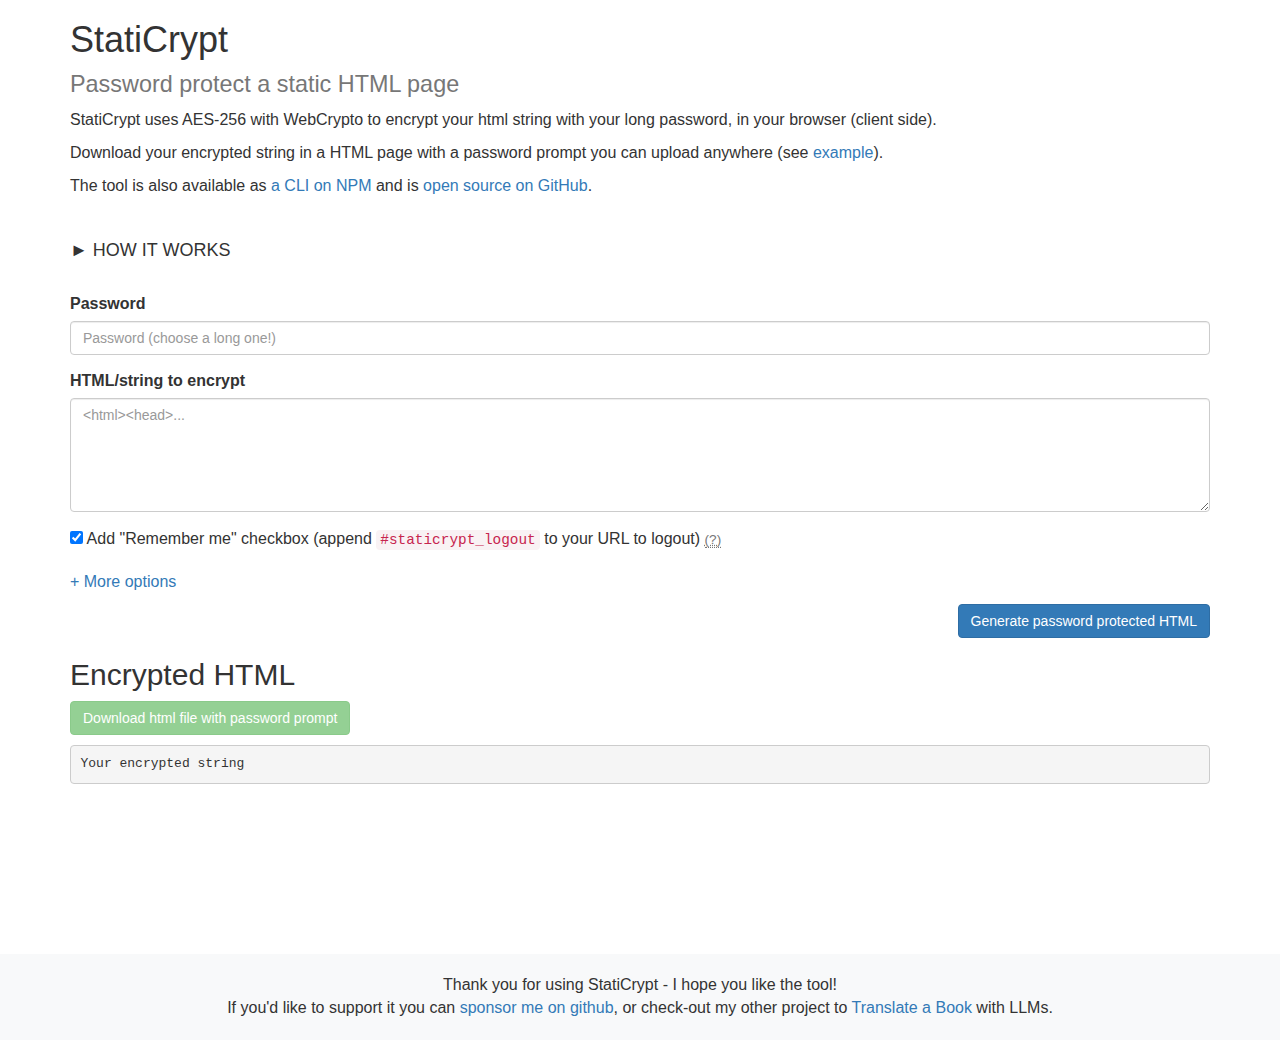
<file: index.html>
<!DOCTYPE html>
<html>
    <head>
        <meta charset="utf-8" />
        <title>StatiCrypt: Password protect static HTML</title>
        <meta name="description" content="" />
        <meta name="viewport" content="width=device-width, initial-scale=1" />
        <link
            rel="stylesheet"
            type="text/css"
            href="https://maxcdn.bootstrapcdn.com/bootstrap/3.3.7/css/bootstrap.min.css"
            integrity="sha384-BVYiiSIFeK1dGmJRAkycuHAHRg32OmUcww7on3RYdg4Va+PmSTsz/K68vbdEjh4u"
            crossorigin="anonymous"
        />
        <style>
            a.no-style {
                color: inherit;
                text-decoration: inherit;
            }

            body {
                font-size: 16px;
            }

            label.no-style {
                font-weight: normal;
            }

            @media screen and (-webkit-min-device-pixel-ratio: 0) {
                .staticrypt-form input[type="password"],
                input[type="text"] {
                    font-size: 16px;
                }
            }

            .footer {
                width: 100%;
                background-color: #f8f9fa;
                padding: 20px;
                text-align: center;
                margin-top: 10em;
            }
        </style>

        <!-- point to my other project as the canonical in the eyes of google - the two projects are kept in sync, and people can still use the github page hosted one for maximum transparency -->
        <link rel="canonical" href="https://translateabook.com/staticrypt/" />
    </head>

    <body>
        <div class="container">
            <div class="row">
                <div class="col-xs-12">
                    <h1>
                        StatiCrypt
                        <div class="pull-right">
                            <iframe
                                src="https://ghbtns.com/github-btn.html?user=robinmoisson&repo=staticrypt&type=star&size=large"
                                frameborder="0"
                                scrolling="0"
                                width="80px"
                                height="30px"
                            ></iframe>
                            <iframe
                                src="https://ghbtns.com/github-btn.html?user=robinmoisson&repo=staticrypt&type=fork&size=large"
                                frameborder="0"
                                scrolling="0"
                                width="80px"
                                height="30px"
                            ></iframe>
                        </div>
                        <br />
                        <small>Password protect a static HTML page</small>
                    </h1>
                    <p>
                        StatiCrypt uses AES-256 with WebCrypto to encrypt your html string with your long password, in
                        your browser (client side).
                    </p>
                    <p>
                        Download your encrypted string in a HTML page with a password prompt you can upload anywhere
                        (see <a target="_blank" href="example/encrypted/example.html">example</a>).
                    </p>
                    <p>
                        The tool is also available as
                        <a href="https://npmjs.com/package/staticrypt">a CLI on NPM</a> and is
                        <a href="https://github.com/robinmoisson/staticrypt">open source on GitHub</a>.
                    </p>
                    <br />

                    <h4>
                        <a class="no-style" id="toggle-concept" href="#">
                            <span id="toggle-concept-sign">►</span> HOW IT WORKS
                        </a>
                    </h4>
                    <div id="concept" class="hidden">
                        <p>
                            <b class="text-danger">Disclaimer</b> if you are an at-risk activist, or have extra
                            sensitive banking data, you should probably use something else!
                        </p>
                        <p>
                            StatiCrypt generates a static, password protected page that can be decrypted in-browser:
                            just send or upload the generated page to a place serving static content (github pages, for
                            example) and you're done: the javascript will prompt users for password, decrypt the page
                            and load your HTML.
                        </p>
                        <p>
                            The page is encrypted with AES-256 in CBC mode (see why this mode is appropriate for
                            StatiCrypt in
                            <a href="https://github.com/robinmoisson/staticrypt/issues/19">#19</a>). The password is
                            hashed with PBKDF2 (599k iterations with SHA-256, plus 1k with SHA-1 for legacy reasons (see
                            <a href="https://github.com/robinmoisson/staticrypt/issues/159">#159</a>), for the added
                            <a
                                href="https://cheatsheetseries.owasp.org/cheatsheets/Password_Storage_Cheat_Sheet.html#pbkdf2"
                                >recommended total</a
                            >
                            of 600k) and used to encrypt the page.
                        </p>
                        <p>
                            It basically encrypts your page and puts everything with a user-friendly way to use a
                            password in the new file. AES-256 is state of the art but
                            <b
                                >brute-force/dictionary attacks would be easy to do at a really fast pace: use a long,
                                unusual password!</b
                            >
                            <br />
                            => To be safe, we recommend 16+ alphanum characters, and using a password manager like the
                            open-source <a href="http://bitwarden.com">Bitwarden</a>.
                        </p>
                        <p>
                            Feel free to contribute or report any thought to the
                            <a href="https://github.com/robinmoisson/staticrypt">GitHub project</a>.
                        </p>
                    </div>
                    <br />
                </div>
            </div>
            <div class="row">
                <div class="col-xs-12">
                    <form id="encrypt_form">
                        <div class="form-group">
                            <label for="password">Password</label>
                            <input
                                type="password"
                                class="form-control"
                                id="password"
                                placeholder="Password (choose a long one!)"
                            />
                        </div>

                        <div class="form-group">
                            <label for="unencrypted_html">HTML/string to encrypt</label>
                            <textarea
                                class="form-control"
                                id="unencrypted_html"
                                placeholder="<html><head>..."
                                rows="5"
                            ></textarea>
                        </div>

                        <div class="form-group">
                            <label class="no-style">
                                <input type="checkbox" id="remember" checked />
                                Add "Remember me" checkbox (append <code>#staticrypt_logout</code> to your URL to
                                logout)
                                <small>
                                    <abbr
                                        class="text-muted"
                                        title='The password will be stored in clear text in the browser&apos;s localStorage upon entry by the user. See "More options" to set the expiration (default: none)'
                                    >
                                        (?)
                                    </abbr>
                                </small>
                            </label>
                        </div>

                        <p>
                            <a href="#" id="toggle-extra-option">+ More options</a>
                        </p>
                        <div id="extra-options" class="hidden">
                            <div class="form-group">
                                <label for="template_title">Page title</label>
                                <input
                                    type="text"
                                    class="form-control"
                                    id="template_title"
                                    placeholder="Default: 'Protected Page'"
                                />
                            </div>

                            <div class="form-group">
                                <label for="template_instructions">Instructions to display the user</label>
                                <textarea
                                    class="form-control"
                                    id="template_instructions"
                                    placeholder="Default: nothing."
                                ></textarea>
                            </div>

                            <div class="form-group">
                                <label for="template_placeholder">Password input placeholder</label>
                                <input
                                    type="text"
                                    class="form-control"
                                    id="template_placeholder"
                                    placeholder="Default: 'Password'"
                                />
                            </div>

                            <div class="form-group">
                                <label for="template_remember">"Remember me" checkbox label</label>
                                <input
                                    type="text"
                                    class="form-control"
                                    id="template_remember"
                                    placeholder="Default: 'Remember me'"
                                />
                            </div>

                            <div class="form-group">
                                <label for="remember_in_days">"Remember me" expiration in days</label>
                                <input
                                    type="number"
                                    class="form-control"
                                    id="remember_in_days"
                                    step="any"
                                    placeholder="Default: 0 (no expiration)"
                                />
                                <small class="form-text text-muted">
                                    After this many days, the user will have to enter the password again. Leave empty or
                                    set to 0 for no expiration.
                                </small>
                            </div>

                            <div class="form-group">
                                <label for="template_button">Decrypt button label</label>
                                <input
                                    type="text"
                                    class="form-control"
                                    id="template_button"
                                    placeholder="Default: 'DECRYPT'"
                                />
                            </div>

                            <div class="form-group">
                                <label for="template_color_primary">Primary color (button, ...)</label>
                                <input
                                    type="text"
                                    class="form-control"
                                    id="template_color_primary"
                                    placeholder="Default: '#4CAF50'"
                                />
                            </div>

                            <div class="form-group">
                                <label for="template_color_secondary">Secondary color (background, ...)</label>
                                <input
                                    type="text"
                                    class="form-control"
                                    id="template_color_secondary"
                                    placeholder="Default: '#76B852'"
                                />
                            </div>
                        </div>

                        <button class="btn btn-primary pull-right" type="submit">
                            Generate password protected HTML
                        </button>
                    </form>
                </div>
            </div>

            <div class="row mb-5">
                <div class="col-xs-12">
                    <h2>Encrypted HTML</h2>
                    <p>
                        <a
                            class="btn btn-success download"
                            download="encrypted.html"
                            id="download-link"
                            disabled="disabled"
                            >Download html file with password prompt</a
                        >
                    </p>
                    <pre id="encrypted_html_display">Your encrypted string</pre>
                </div>
            </div>
        </div>

        <div class="footer">
            Thank you for using StatiCrypt - I hope you like the tool!
            <br />
            If you'd like to support it you can
            <a href="https://github.com/sponsors/robinmoisson" target="_blank">sponsor me on github</a>, or check-out my
            other project to <a href="https://translateabook.com" target="_blank">Translate a Book</a> with LLMs.
        </div>

        <script id="cryptoEngine">
            window.cryptoEngine = ((function(){
  const exports = {};
  const { subtle } = crypto;

const IV_BITS = 16 * 8;
const HEX_BITS = 4;
const ENCRYPTION_ALGO = "AES-CBC";

/**
 * Translates between utf8 encoded hexadecimal strings
 * and Uint8Array bytes.
 */
const HexEncoder = {
    /**
     * hex string -> bytes
     * @param {string} hexString
     * @returns {Uint8Array}
     */
    parse: function (hexString) {
        if (hexString.length % 2 !== 0) throw "Invalid hexString";
        const arrayBuffer = new Uint8Array(hexString.length / 2);

        for (let i = 0; i < hexString.length; i += 2) {
            const byteValue = parseInt(hexString.substring(i, i + 2), 16);
            if (isNaN(byteValue)) {
                throw "Invalid hexString";
            }
            arrayBuffer[i / 2] = byteValue;
        }
        return arrayBuffer;
    },

    /**
     * bytes -> hex string
     * @param {Uint8Array} bytes
     * @returns {string}
     */
    stringify: function (bytes) {
        const hexBytes = [];

        for (let i = 0; i < bytes.length; ++i) {
            let byteString = bytes[i].toString(16);
            if (byteString.length < 2) {
                byteString = "0" + byteString;
            }
            hexBytes.push(byteString);
        }
        return hexBytes.join("");
    },
};

/**
 * Translates between utf8 strings and Uint8Array bytes.
 */
const UTF8Encoder = {
    parse: function (str) {
        return new TextEncoder().encode(str);
    },

    stringify: function (bytes) {
        return new TextDecoder().decode(bytes);
    },
};

/**
 * Salt and encrypt a msg with a password.
 */
async function encrypt(msg, hashedPassword) {
    // Must be 16 bytes, unpredictable, and preferably cryptographically random. However, it need not be secret.
    // https://developer.mozilla.org/en-US/docs/Web/API/SubtleCrypto/encrypt#parameters
    const iv = crypto.getRandomValues(new Uint8Array(IV_BITS / 8));

    const key = await subtle.importKey("raw", HexEncoder.parse(hashedPassword), ENCRYPTION_ALGO, false, ["encrypt"]);

    const encrypted = await subtle.encrypt(
        {
            name: ENCRYPTION_ALGO,
            iv: iv,
        },
        key,
        UTF8Encoder.parse(msg)
    );

    // iv will be 32 hex characters, we prepend it to the ciphertext for use in decryption
    return HexEncoder.stringify(iv) + HexEncoder.stringify(new Uint8Array(encrypted));
}
exports.encrypt = encrypt;

/**
 * Decrypt a salted msg using a password.
 *
 * @param {string} encryptedMsg
 * @param {string} hashedPassword
 * @returns {Promise<string>}
 */
async function decrypt(encryptedMsg, hashedPassword) {
    const ivLength = IV_BITS / HEX_BITS;
    const iv = HexEncoder.parse(encryptedMsg.substring(0, ivLength));
    const encrypted = encryptedMsg.substring(ivLength);

    const key = await subtle.importKey("raw", HexEncoder.parse(hashedPassword), ENCRYPTION_ALGO, false, ["decrypt"]);

    const outBuffer = await subtle.decrypt(
        {
            name: ENCRYPTION_ALGO,
            iv: iv,
        },
        key,
        HexEncoder.parse(encrypted)
    );

    return UTF8Encoder.stringify(new Uint8Array(outBuffer));
}
exports.decrypt = decrypt;

/**
 * Salt and hash the password so it can be stored in localStorage without opening a password reuse vulnerability.
 *
 * @param {string} password
 * @param {string} salt
 * @returns {Promise<string>}
 */
async function hashPassword(password, salt) {
    // we hash the password in multiple steps, each adding more iterations. This is because we used to allow less
    // iterations, so for backward compatibility reasons, we need to support going from that to more iterations.
    let hashedPassword = await hashLegacyRound(password, salt);

    hashedPassword = await hashSecondRound(hashedPassword, salt);

    return hashThirdRound(hashedPassword, salt);
}
exports.hashPassword = hashPassword;

/**
 * This hashes the password with 1k iterations. This is a low number, we need this function to support backwards
 * compatibility.
 *
 * @param {string} password
 * @param {string} salt
 * @returns {Promise<string>}
 */
function hashLegacyRound(password, salt) {
    return pbkdf2(password, salt, 1000, "SHA-1");
}
exports.hashLegacyRound = hashLegacyRound;

/**
 * Add a second round of iterations. This is because we used to use 1k, so for backwards compatibility with
 * remember-me/autodecrypt links, we need to support going from that to more iterations.
 *
 * @param hashedPassword
 * @param salt
 * @returns {Promise<string>}
 */
function hashSecondRound(hashedPassword, salt) {
    return pbkdf2(hashedPassword, salt, 14000, "SHA-256");
}
exports.hashSecondRound = hashSecondRound;

/**
 * Add a third round of iterations to bring total number to 600k. This is because we used to use 1k, then 15k, so for
 * backwards compatibility with remember-me/autodecrypt links, we need to support going from that to more iterations.
 *
 * @param hashedPassword
 * @param salt
 * @returns {Promise<string>}
 */
function hashThirdRound(hashedPassword, salt) {
    return pbkdf2(hashedPassword, salt, 585000, "SHA-256");
}
exports.hashThirdRound = hashThirdRound;

/**
 * Salt and hash the password so it can be stored in localStorage without opening a password reuse vulnerability.
 *
 * @param {string} password
 * @param {string} salt
 * @param {int} iterations
 * @param {string} hashAlgorithm
 * @returns {Promise<string>}
 */
async function pbkdf2(password, salt, iterations, hashAlgorithm) {
    const key = await subtle.importKey("raw", UTF8Encoder.parse(password), "PBKDF2", false, ["deriveBits"]);

    const keyBytes = await subtle.deriveBits(
        {
            name: "PBKDF2",
            hash: hashAlgorithm,
            iterations,
            salt: UTF8Encoder.parse(salt),
        },
        key,
        256
    );

    return HexEncoder.stringify(new Uint8Array(keyBytes));
}

function generateRandomSalt() {
    const bytes = crypto.getRandomValues(new Uint8Array(128 / 8));

    return HexEncoder.stringify(new Uint8Array(bytes));
}
exports.generateRandomSalt = generateRandomSalt;

async function signMessage(hashedPassword, message) {
    const key = await subtle.importKey(
        "raw",
        HexEncoder.parse(hashedPassword),
        {
            name: "HMAC",
            hash: "SHA-256",
        },
        false,
        ["sign"]
    );
    const signature = await subtle.sign("HMAC", key, UTF8Encoder.parse(message));

    return HexEncoder.stringify(new Uint8Array(signature));
}
exports.signMessage = signMessage;

function getRandomAlphanum() {
    const possibleCharacters = "abcdefghijklmnopqrstuvwxyzABCDEFGHIJKLMNOPQRSTUVWXYZ0123456789";

    let byteArray;
    let parsedInt;

    // Keep generating new random bytes until we get a value that falls
    // within a range that can be evenly divided by possibleCharacters.length
    do {
        byteArray = crypto.getRandomValues(new Uint8Array(1));
        // extract the lowest byte to get an int from 0 to 255 (probably unnecessary, since we're only generating 1 byte)
        parsedInt = byteArray[0] & 0xff;
    } while (parsedInt >= 256 - (256 % possibleCharacters.length));

    // Take the modulo of the parsed integer to get a random number between 0 and totalLength - 1
    const randomIndex = parsedInt % possibleCharacters.length;

    return possibleCharacters[randomIndex];
}

/**
 * Generate a random string of a given length.
 *
 * @param {int} length
 * @returns {string}
 */
function generateRandomString(length) {
    let randomString = "";

    for (let i = 0; i < length; i++) {
        randomString += getRandomAlphanum();
    }

    return randomString;
}
exports.generateRandomString = generateRandomString;

  return exports;
})());
        </script>

        <script id="codec">
            window.codec = ((function(){
  const exports = {};
  /**
 * Initialize the codec with the provided cryptoEngine - this return functions to encode and decode messages.
 *
 * @param cryptoEngine - the engine to use for encryption / decryption
 */
function init(cryptoEngine) {
    const exports = {};

    /**
     * Top-level function for encoding a message.
     * Includes password hashing, encryption, and signing.
     *
     * @param {string} msg
     * @param {string} password
     * @param {string} salt
     *
     * @returns {string} The encoded text
     */
    async function encode(msg, password, salt) {
        const hashedPassword = await cryptoEngine.hashPassword(password, salt);

        const encrypted = await cryptoEngine.encrypt(msg, hashedPassword);

        // we use the hashed password in the HMAC because this is effectively what will be used a password (so we can store
        // it in localStorage safely, we don't use the clear text password)
        const hmac = await cryptoEngine.signMessage(hashedPassword, encrypted);

        return hmac + encrypted;
    }
    exports.encode = encode;

    /**
     * Encode using a password that has already been hashed. This is useful to encode multiple messages in a row, that way
     * we don't need to hash the password multiple times.
     *
     * @param {string} msg
     * @param {string} hashedPassword
     *
     * @returns {string} The encoded text
     */
    async function encodeWithHashedPassword(msg, hashedPassword) {
        const encrypted = await cryptoEngine.encrypt(msg, hashedPassword);

        // we use the hashed password in the HMAC because this is effectively what will be used a password (so we can store
        // it in localStorage safely, we don't use the clear text password)
        const hmac = await cryptoEngine.signMessage(hashedPassword, encrypted);

        return hmac + encrypted;
    }
    exports.encodeWithHashedPassword = encodeWithHashedPassword;

    /**
     * Top-level function for decoding a message.
     * Includes signature check and decryption.
     *
     * @param {string} signedMsg
     * @param {string} hashedPassword
     * @param {string} salt
     * @param {int} backwardCompatibleAttempt
     * @param {string} originalPassword
     *
     * @returns {Object} {success: true, decoded: string} | {success: false, message: string}
     */
    async function decode(signedMsg, hashedPassword, salt, backwardCompatibleAttempt = 0, originalPassword = "") {
        const encryptedHMAC = signedMsg.substring(0, 64);
        const encryptedMsg = signedMsg.substring(64);
        const decryptedHMAC = await cryptoEngine.signMessage(hashedPassword, encryptedMsg);

        if (decryptedHMAC !== encryptedHMAC) {
            // we have been raising the number of iterations in the hashing algorithm multiple times, so to support the old
            // remember-me/autodecrypt links we need to try bringing the old hashes up to speed.
            originalPassword = originalPassword || hashedPassword;
            if (backwardCompatibleAttempt === 0) {
                const updatedHashedPassword = await cryptoEngine.hashThirdRound(originalPassword, salt);

                return decode(signedMsg, updatedHashedPassword, salt, backwardCompatibleAttempt + 1, originalPassword);
            }
            if (backwardCompatibleAttempt === 1) {
                let updatedHashedPassword = await cryptoEngine.hashSecondRound(originalPassword, salt);
                updatedHashedPassword = await cryptoEngine.hashThirdRound(updatedHashedPassword, salt);

                return decode(signedMsg, updatedHashedPassword, salt, backwardCompatibleAttempt + 1, originalPassword);
            }

            return { success: false, message: "Signature mismatch" };
        }

        return {
            success: true,
            decoded: await cryptoEngine.decrypt(encryptedMsg, hashedPassword),
        };
    }
    exports.decode = decode;

    return exports;
}
exports.init = init;

  return exports;
})());
        </script>

        <script id="formater">
            window.formater = ((function(){
  const exports = {};
  /**
 * Replace the variable in template tags, between '/*[|variable|]* /0' (without the space in '* /0', ommiting it would
 * break this comment), with the provided data.
 *
 * This weird format is so that we have something that doesn't break JS parser in the template files (it understands it
 * as '0'), so we can still use auto-formatting. The auto-formatter might add a space before the '0', we accept both.
 *
 * @param {string} templateString
 * @param {Object} data
 *
 * @returns string
 */
function renderTemplate(templateString, data) {
    return templateString.replace(/\/\*\[\|\s*(\w+)\s*\|]\*\/\s*0/g, function (_, key) {
        if (!data || data[key] === undefined) {
            return key;
        }

        if (typeof data[key] === "object") {
            return JSON.stringify(data[key]);
        }

        return data[key];
    });
}
exports.renderTemplate = renderTemplate;

  return exports;
})());
        </script>

        <script id="staticrypt">
            window.staticrypt = ((function(){
  const exports = {};
  const cryptoEngine = ((function(){
  const exports = {};
  const { subtle } = crypto;

const IV_BITS = 16 * 8;
const HEX_BITS = 4;
const ENCRYPTION_ALGO = "AES-CBC";

/**
 * Translates between utf8 encoded hexadecimal strings
 * and Uint8Array bytes.
 */
const HexEncoder = {
    /**
     * hex string -> bytes
     * @param {string} hexString
     * @returns {Uint8Array}
     */
    parse: function (hexString) {
        if (hexString.length % 2 !== 0) throw "Invalid hexString";
        const arrayBuffer = new Uint8Array(hexString.length / 2);

        for (let i = 0; i < hexString.length; i += 2) {
            const byteValue = parseInt(hexString.substring(i, i + 2), 16);
            if (isNaN(byteValue)) {
                throw "Invalid hexString";
            }
            arrayBuffer[i / 2] = byteValue;
        }
        return arrayBuffer;
    },

    /**
     * bytes -> hex string
     * @param {Uint8Array} bytes
     * @returns {string}
     */
    stringify: function (bytes) {
        const hexBytes = [];

        for (let i = 0; i < bytes.length; ++i) {
            let byteString = bytes[i].toString(16);
            if (byteString.length < 2) {
                byteString = "0" + byteString;
            }
            hexBytes.push(byteString);
        }
        return hexBytes.join("");
    },
};

/**
 * Translates between utf8 strings and Uint8Array bytes.
 */
const UTF8Encoder = {
    parse: function (str) {
        return new TextEncoder().encode(str);
    },

    stringify: function (bytes) {
        return new TextDecoder().decode(bytes);
    },
};

/**
 * Salt and encrypt a msg with a password.
 */
async function encrypt(msg, hashedPassword) {
    // Must be 16 bytes, unpredictable, and preferably cryptographically random. However, it need not be secret.
    // https://developer.mozilla.org/en-US/docs/Web/API/SubtleCrypto/encrypt#parameters
    const iv = crypto.getRandomValues(new Uint8Array(IV_BITS / 8));

    const key = await subtle.importKey("raw", HexEncoder.parse(hashedPassword), ENCRYPTION_ALGO, false, ["encrypt"]);

    const encrypted = await subtle.encrypt(
        {
            name: ENCRYPTION_ALGO,
            iv: iv,
        },
        key,
        UTF8Encoder.parse(msg)
    );

    // iv will be 32 hex characters, we prepend it to the ciphertext for use in decryption
    return HexEncoder.stringify(iv) + HexEncoder.stringify(new Uint8Array(encrypted));
}
exports.encrypt = encrypt;

/**
 * Decrypt a salted msg using a password.
 *
 * @param {string} encryptedMsg
 * @param {string} hashedPassword
 * @returns {Promise<string>}
 */
async function decrypt(encryptedMsg, hashedPassword) {
    const ivLength = IV_BITS / HEX_BITS;
    const iv = HexEncoder.parse(encryptedMsg.substring(0, ivLength));
    const encrypted = encryptedMsg.substring(ivLength);

    const key = await subtle.importKey("raw", HexEncoder.parse(hashedPassword), ENCRYPTION_ALGO, false, ["decrypt"]);

    const outBuffer = await subtle.decrypt(
        {
            name: ENCRYPTION_ALGO,
            iv: iv,
        },
        key,
        HexEncoder.parse(encrypted)
    );

    return UTF8Encoder.stringify(new Uint8Array(outBuffer));
}
exports.decrypt = decrypt;

/**
 * Salt and hash the password so it can be stored in localStorage without opening a password reuse vulnerability.
 *
 * @param {string} password
 * @param {string} salt
 * @returns {Promise<string>}
 */
async function hashPassword(password, salt) {
    // we hash the password in multiple steps, each adding more iterations. This is because we used to allow less
    // iterations, so for backward compatibility reasons, we need to support going from that to more iterations.
    let hashedPassword = await hashLegacyRound(password, salt);

    hashedPassword = await hashSecondRound(hashedPassword, salt);

    return hashThirdRound(hashedPassword, salt);
}
exports.hashPassword = hashPassword;

/**
 * This hashes the password with 1k iterations. This is a low number, we need this function to support backwards
 * compatibility.
 *
 * @param {string} password
 * @param {string} salt
 * @returns {Promise<string>}
 */
function hashLegacyRound(password, salt) {
    return pbkdf2(password, salt, 1000, "SHA-1");
}
exports.hashLegacyRound = hashLegacyRound;

/**
 * Add a second round of iterations. This is because we used to use 1k, so for backwards compatibility with
 * remember-me/autodecrypt links, we need to support going from that to more iterations.
 *
 * @param hashedPassword
 * @param salt
 * @returns {Promise<string>}
 */
function hashSecondRound(hashedPassword, salt) {
    return pbkdf2(hashedPassword, salt, 14000, "SHA-256");
}
exports.hashSecondRound = hashSecondRound;

/**
 * Add a third round of iterations to bring total number to 600k. This is because we used to use 1k, then 15k, so for
 * backwards compatibility with remember-me/autodecrypt links, we need to support going from that to more iterations.
 *
 * @param hashedPassword
 * @param salt
 * @returns {Promise<string>}
 */
function hashThirdRound(hashedPassword, salt) {
    return pbkdf2(hashedPassword, salt, 585000, "SHA-256");
}
exports.hashThirdRound = hashThirdRound;

/**
 * Salt and hash the password so it can be stored in localStorage without opening a password reuse vulnerability.
 *
 * @param {string} password
 * @param {string} salt
 * @param {int} iterations
 * @param {string} hashAlgorithm
 * @returns {Promise<string>}
 */
async function pbkdf2(password, salt, iterations, hashAlgorithm) {
    const key = await subtle.importKey("raw", UTF8Encoder.parse(password), "PBKDF2", false, ["deriveBits"]);

    const keyBytes = await subtle.deriveBits(
        {
            name: "PBKDF2",
            hash: hashAlgorithm,
            iterations,
            salt: UTF8Encoder.parse(salt),
        },
        key,
        256
    );

    return HexEncoder.stringify(new Uint8Array(keyBytes));
}

function generateRandomSalt() {
    const bytes = crypto.getRandomValues(new Uint8Array(128 / 8));

    return HexEncoder.stringify(new Uint8Array(bytes));
}
exports.generateRandomSalt = generateRandomSalt;

async function signMessage(hashedPassword, message) {
    const key = await subtle.importKey(
        "raw",
        HexEncoder.parse(hashedPassword),
        {
            name: "HMAC",
            hash: "SHA-256",
        },
        false,
        ["sign"]
    );
    const signature = await subtle.sign("HMAC", key, UTF8Encoder.parse(message));

    return HexEncoder.stringify(new Uint8Array(signature));
}
exports.signMessage = signMessage;

function getRandomAlphanum() {
    const possibleCharacters = "abcdefghijklmnopqrstuvwxyzABCDEFGHIJKLMNOPQRSTUVWXYZ0123456789";

    let byteArray;
    let parsedInt;

    // Keep generating new random bytes until we get a value that falls
    // within a range that can be evenly divided by possibleCharacters.length
    do {
        byteArray = crypto.getRandomValues(new Uint8Array(1));
        // extract the lowest byte to get an int from 0 to 255 (probably unnecessary, since we're only generating 1 byte)
        parsedInt = byteArray[0] & 0xff;
    } while (parsedInt >= 256 - (256 % possibleCharacters.length));

    // Take the modulo of the parsed integer to get a random number between 0 and totalLength - 1
    const randomIndex = parsedInt % possibleCharacters.length;

    return possibleCharacters[randomIndex];
}

/**
 * Generate a random string of a given length.
 *
 * @param {int} length
 * @returns {string}
 */
function generateRandomString(length) {
    let randomString = "";

    for (let i = 0; i < length; i++) {
        randomString += getRandomAlphanum();
    }

    return randomString;
}
exports.generateRandomString = generateRandomString;

  return exports;
})());
const codec = ((function(){
  const exports = {};
  /**
 * Initialize the codec with the provided cryptoEngine - this return functions to encode and decode messages.
 *
 * @param cryptoEngine - the engine to use for encryption / decryption
 */
function init(cryptoEngine) {
    const exports = {};

    /**
     * Top-level function for encoding a message.
     * Includes password hashing, encryption, and signing.
     *
     * @param {string} msg
     * @param {string} password
     * @param {string} salt
     *
     * @returns {string} The encoded text
     */
    async function encode(msg, password, salt) {
        const hashedPassword = await cryptoEngine.hashPassword(password, salt);

        const encrypted = await cryptoEngine.encrypt(msg, hashedPassword);

        // we use the hashed password in the HMAC because this is effectively what will be used a password (so we can store
        // it in localStorage safely, we don't use the clear text password)
        const hmac = await cryptoEngine.signMessage(hashedPassword, encrypted);

        return hmac + encrypted;
    }
    exports.encode = encode;

    /**
     * Encode using a password that has already been hashed. This is useful to encode multiple messages in a row, that way
     * we don't need to hash the password multiple times.
     *
     * @param {string} msg
     * @param {string} hashedPassword
     *
     * @returns {string} The encoded text
     */
    async function encodeWithHashedPassword(msg, hashedPassword) {
        const encrypted = await cryptoEngine.encrypt(msg, hashedPassword);

        // we use the hashed password in the HMAC because this is effectively what will be used a password (so we can store
        // it in localStorage safely, we don't use the clear text password)
        const hmac = await cryptoEngine.signMessage(hashedPassword, encrypted);

        return hmac + encrypted;
    }
    exports.encodeWithHashedPassword = encodeWithHashedPassword;

    /**
     * Top-level function for decoding a message.
     * Includes signature check and decryption.
     *
     * @param {string} signedMsg
     * @param {string} hashedPassword
     * @param {string} salt
     * @param {int} backwardCompatibleAttempt
     * @param {string} originalPassword
     *
     * @returns {Object} {success: true, decoded: string} | {success: false, message: string}
     */
    async function decode(signedMsg, hashedPassword, salt, backwardCompatibleAttempt = 0, originalPassword = "") {
        const encryptedHMAC = signedMsg.substring(0, 64);
        const encryptedMsg = signedMsg.substring(64);
        const decryptedHMAC = await cryptoEngine.signMessage(hashedPassword, encryptedMsg);

        if (decryptedHMAC !== encryptedHMAC) {
            // we have been raising the number of iterations in the hashing algorithm multiple times, so to support the old
            // remember-me/autodecrypt links we need to try bringing the old hashes up to speed.
            originalPassword = originalPassword || hashedPassword;
            if (backwardCompatibleAttempt === 0) {
                const updatedHashedPassword = await cryptoEngine.hashThirdRound(originalPassword, salt);

                return decode(signedMsg, updatedHashedPassword, salt, backwardCompatibleAttempt + 1, originalPassword);
            }
            if (backwardCompatibleAttempt === 1) {
                let updatedHashedPassword = await cryptoEngine.hashSecondRound(originalPassword, salt);
                updatedHashedPassword = await cryptoEngine.hashThirdRound(updatedHashedPassword, salt);

                return decode(signedMsg, updatedHashedPassword, salt, backwardCompatibleAttempt + 1, originalPassword);
            }

            return { success: false, message: "Signature mismatch" };
        }

        return {
            success: true,
            decoded: await cryptoEngine.decrypt(encryptedMsg, hashedPassword),
        };
    }
    exports.decode = decode;

    return exports;
}
exports.init = init;

  return exports;
})());
const decode = codec.init(cryptoEngine).decode;

/**
 * Initialize the staticrypt module, that exposes functions callbable by the password_template.
 *
 * @param {{
 *  staticryptEncryptedMsgUniqueVariableName: string,
 *  isRememberEnabled: boolean,
 *  rememberDurationInDays: number,
 *  staticryptSaltUniqueVariableName: string,
 * }} staticryptConfig - object of data that is stored on the password_template at encryption time.
 *
 * @param {{
 *  rememberExpirationKey: string,
 *  rememberPassphraseKey: string,
 *  replaceHtmlCallback: function,
 *  clearLocalStorageCallback: function,
 * }} templateConfig - object of data that can be configured by a custom password_template.
 */
function init(staticryptConfig, templateConfig) {
    const exports = {};

    /**
     * Decrypt our encrypted page, replace the whole HTML.
     *
     * @param {string} hashedPassword
     * @returns {Promise<boolean>}
     */
    async function decryptAndReplaceHtml(hashedPassword) {
        const { staticryptEncryptedMsgUniqueVariableName, staticryptSaltUniqueVariableName } = staticryptConfig;
        const { replaceHtmlCallback } = templateConfig;

        const result = await decode(
            staticryptEncryptedMsgUniqueVariableName,
            hashedPassword,
            staticryptSaltUniqueVariableName
        );
        if (!result.success) {
            return false;
        }
        const plainHTML = result.decoded;

        // if the user configured a callback call it, otherwise just replace the whole HTML
        if (typeof replaceHtmlCallback === "function") {
            replaceHtmlCallback(plainHTML);
        } else {
            document.write(plainHTML);
            document.close();
        }

        return true;
    }

    /**
     * Attempt to decrypt the page and replace the whole HTML.
     *
     * @param {string} password
     * @param {boolean} isRememberChecked
     *
     * @returns {Promise<{isSuccessful: boolean, hashedPassword?: string}>} - we return an object, so that if we want to
     *   expose more information in the future we can do it without breaking the password_template
     */
    async function handleDecryptionOfPage(password, isRememberChecked) {
        const { staticryptSaltUniqueVariableName } = staticryptConfig;

        // decrypt and replace the whole page
        const hashedPassword = await cryptoEngine.hashPassword(password, staticryptSaltUniqueVariableName);
        return handleDecryptionOfPageFromHash(hashedPassword, isRememberChecked);
    }
    exports.handleDecryptionOfPage = handleDecryptionOfPage;

    async function handleDecryptionOfPageFromHash(hashedPassword, isRememberChecked) {
        const { isRememberEnabled, rememberDurationInDays } = staticryptConfig;
        const { rememberExpirationKey, rememberPassphraseKey } = templateConfig;

        const isDecryptionSuccessful = await decryptAndReplaceHtml(hashedPassword);

        if (!isDecryptionSuccessful) {
            return {
                isSuccessful: false,
                hashedPassword,
            };
        }

        // remember the hashedPassword and set its expiration if necessary
        if (isRememberEnabled && isRememberChecked) {
            window.localStorage.setItem(rememberPassphraseKey, hashedPassword);

            // set the expiration if the duration isn't 0 (meaning no expiration)
            if (rememberDurationInDays > 0) {
                window.localStorage.setItem(
                    rememberExpirationKey,
                    (new Date().getTime() + rememberDurationInDays * 24 * 60 * 60 * 1000).toString()
                );
            }
        }

        return {
            isSuccessful: true,
            hashedPassword,
        };
    }
    exports.handleDecryptionOfPageFromHash = handleDecryptionOfPageFromHash;

    /**
     * Clear localstorage from staticrypt related values
     */
    function clearLocalStorage() {
        const { clearLocalStorageCallback, rememberExpirationKey, rememberPassphraseKey } = templateConfig;

        if (typeof clearLocalStorageCallback === "function") {
            clearLocalStorageCallback();
        } else {
            localStorage.removeItem(rememberPassphraseKey);
            localStorage.removeItem(rememberExpirationKey);
        }
    }

    async function handleDecryptOnLoad() {
        let isSuccessful = await decryptOnLoadFromUrl();

        if (!isSuccessful) {
            isSuccessful = await decryptOnLoadFromRememberMe();
        }

        return { isSuccessful };
    }
    exports.handleDecryptOnLoad = handleDecryptOnLoad;

    /**
     * Clear storage if we are logging out
     *
     * @returns {boolean} - whether we logged out
     */
    function logoutIfNeeded() {
        const logoutKey = "staticrypt_logout";

        // handle logout through query param
        const queryParams = new URLSearchParams(window.location.search);
        if (queryParams.has(logoutKey)) {
            clearLocalStorage();
            return true;
        }

        // handle logout through URL fragment
        const hash = window.location.hash.substring(1);
        if (hash.includes(logoutKey)) {
            clearLocalStorage();
            return true;
        }

        return false;
    }

    /**
     * To be called on load: check if we want to try to decrypt and replace the HTML with the decrypted content, and
     * try to do it if needed.
     *
     * @returns {Promise<boolean>} true if we derypted and replaced the whole page, false otherwise
     */
    async function decryptOnLoadFromRememberMe() {
        const { rememberDurationInDays } = staticryptConfig;
        const { rememberExpirationKey, rememberPassphraseKey } = templateConfig;

        // if we are login out, terminate
        if (logoutIfNeeded()) {
            return false;
        }

        // if there is expiration configured, check if we're not beyond the expiration
        if (rememberDurationInDays && rememberDurationInDays > 0) {
            const expiration = localStorage.getItem(rememberExpirationKey),
                isExpired = expiration && new Date().getTime() > parseInt(expiration);

            if (isExpired) {
                clearLocalStorage();
                return false;
            }
        }

        const hashedPassword = localStorage.getItem(rememberPassphraseKey);

        if (hashedPassword) {
            // try to decrypt
            const isDecryptionSuccessful = await decryptAndReplaceHtml(hashedPassword);

            // if the decryption is unsuccessful the password might be wrong - silently clear the saved data and let
            // the user fill the password form again
            if (!isDecryptionSuccessful) {
                clearLocalStorage();
                return false;
            }

            return true;
        }

        return false;
    }

    async function decryptOnLoadFromUrl() {
        const passwordKey = "staticrypt_pwd";
        const rememberMeKey = "remember_me";

        // try to get the password from the query param (for backward compatibility - we now want to avoid this method,
        // since it sends the hashed password to the server which isn't needed)
        const queryParams = new URLSearchParams(window.location.search);
        const hashedPasswordQuery = queryParams.get(passwordKey);
        const rememberMeQuery = queryParams.get(rememberMeKey);

        const urlFragment = window.location.hash.substring(1);
        // get the password from the url fragment
        const hashedPasswordRegexMatch = urlFragment.match(new RegExp(passwordKey + "=([^&]*)"));
        const hashedPasswordFragment = hashedPasswordRegexMatch ? hashedPasswordRegexMatch[1] : null;
        const rememberMeFragment = urlFragment.includes(rememberMeKey);

        const hashedPassword = hashedPasswordFragment || hashedPasswordQuery;
        const rememberMe = rememberMeFragment || rememberMeQuery;

        if (hashedPassword) {
            return handleDecryptionOfPageFromHash(hashedPassword, rememberMe);
        }

        return false;
    }

    return exports;
}
exports.init = init;

  return exports;
})());
        </script>

        <script>
            const encode = codec.init(cryptoEngine).encode;

            let htmlToDownload;

            /**
             * Extract js code from <script> tag and return it as a string
             *
             * @param {string} id
             * @returns {string}
             */
            function getScriptAsString(id) {
                return document.getElementById(id).innerText.replace(/window\.\w+ = /, "");
            }

            /**
             * Register something happened - this uses a simple Supabase function to implement a counter, and allows to drop
             * google analytics. We don't store any personal data or IP.
             *
             * @param {string} action
             */
            function trackEvent(action) {
                const xhr = new XMLHttpRequest();
                xhr.open("POST", "https://zlgpaemmniviswibzuwt.supabase.co/rest/v1/rpc/increment_analytics", true);
                xhr.setRequestHeader("Content-type", "application/json; charset=UTF-8");
                xhr.setRequestHeader(
                    "apikey",
                    "eyJhbGciOiJIUzI1NiIsInR5cCI6IkpXVCJ9.eyJpc3MiOiJzdXBhYmFzZSIsInJlZiI6InpsZ3BhZW1tbml2aXN3aWJ6dXd0Iiwicm9sZSI6ImFub24iLCJpYXQiOjE2NjkxMjM0OTcsImV4cCI6MTk4NDY5OTQ5N30.wNoVDHG7F6INx-IPotMs3fL1nudfaF2qvQDgG-1PhNI"
                );
                xhr.setRequestHeader(
                    "Authorization",
                    "Bearer eyJhbGciOiJIUzI1NiIsInR5cCI6IkpXVCJ9.eyJpc3MiOiJzdXBhYmFzZSIsInJlZiI6InpsZ3BhZW1tbml2aXN3aWJ6dXd0Iiwicm9sZSI6ImFub24iLCJpYXQiOjE2NjkxMjM0OTcsImV4cCI6MTk4NDY5OTQ5N30.wNoVDHG7F6INx-IPotMs3fL1nudfaF2qvQDgG-1PhNI"
                );
                xhr.send(
                    JSON.stringify({
                        action_input: action,
                    })
                );
            }

            /**
             * Fill the password prompt template with data provided.
             * @param data
             */
            function setFileToDownload(data) {
                const request = new XMLHttpRequest();
                request.open("GET", "lib/password_template.html", true);
                request.onload = function () {
                    const renderedTmpl = formater.renderTemplate(request.responseText, data);

                    const downloadLink = document.querySelector("a.download");
                    downloadLink.href = "data:text/html," + encodeURIComponent(renderedTmpl);
                    downloadLink.removeAttribute("disabled");

                    htmlToDownload = renderedTmpl;
                };
                request.send();
            }

            // register page load
            window.onload = function () {
                trackEvent("show_index");
            };

            /**
             * Handle form submission.
             */
            document.getElementById("encrypt_form").addEventListener("submit", async function (e) {
                e.preventDefault();

                trackEvent("generate_encrypted");

                const unencrypted = document.getElementById("unencrypted_html").value,
                    password = document.getElementById("password").value;

                const salt = cryptoEngine.generateRandomSalt();
                const encryptedMsg = await encode(unencrypted, password, salt);

                const templateButton = document.getElementById("template_button").value,
                    templateColorPrimary = document.getElementById("template_color_primary").value,
                    templateColorSecondary = document.getElementById("template_color_secondary").value,
                    templateInstructions = document.getElementById("template_instructions").value,
                    isRememberEnabled = document.getElementById("remember").checked,
                    templateTitle = document.getElementById("template_title").value.trim(),
                    templatePlaceholder = document.getElementById("template_placeholder").value.trim(),
                    rememberDurationInDays = document.getElementById("remember_in_days").value || 0,
                    templateRemember = document.getElementById("template_remember").value;

                const data = {
                    staticrypt_config: {
                        staticryptEncryptedMsgUniqueVariableName: encryptedMsg,
                        isRememberEnabled,
                        rememberDurationInDays,
                        staticryptSaltUniqueVariableName: salt,
                    },
                    is_remember_enabled: JSON.stringify(isRememberEnabled),
                    js_staticrypt: getScriptAsString("staticrypt"),
                    template_button: templateButton ? templateButton : "DECRYPT",
                    template_color_primary: templateColorPrimary || "#4CAF50",
                    template_color_secondary: templateColorSecondary || "#76B852",
                    template_instructions: templateInstructions || "",
                    template_placeholder: templatePlaceholder || "Password",
                    template_remember: templateRemember || "Remember me",
                    template_title: templateTitle || "Protected Page",
                };

                document.getElementById("encrypted_html_display").textContent = encryptedMsg;

                setFileToDownload(data);
            });

            document.getElementById("toggle-extra-option").addEventListener("click", function (e) {
                e.preventDefault();
                document.getElementById("extra-options").classList.toggle("hidden");
            });

            let isConceptShown = false;
            document.getElementById("toggle-concept").addEventListener("click", function (e) {
                e.preventDefault();

                isConceptShown = !isConceptShown;

                document.getElementById("toggle-concept-sign").innerText = isConceptShown ? "▼" : "►";

                document.getElementById("concept").classList.toggle("hidden");
            });

            /**
             * Browser specific download code.
             */
            document.getElementById("download-link").addEventListener("click", function (e) {
                // only register the click event if there is actually a generated file
                if (htmlToDownload) {
                    trackEvent("download_encrypted");
                }

                const isIE = navigator.userAgent.indexOf("MSIE") !== -1 || !!document.documentMode === true; // >= 10
                const isEdge = navigator.userAgent.indexOf("Edge") !== -1;

                // download with MS specific feature
                if (htmlToDownload && (isIE || isEdge)) {
                    e.preventDefault();
                    const blobObject = new Blob([htmlToDownload]);
                    window.navigator.msSaveOrOpenBlob(blobObject, "encrypted.html");
                }

                return true;
            });
        </script>
    </body>
</html>
</file>
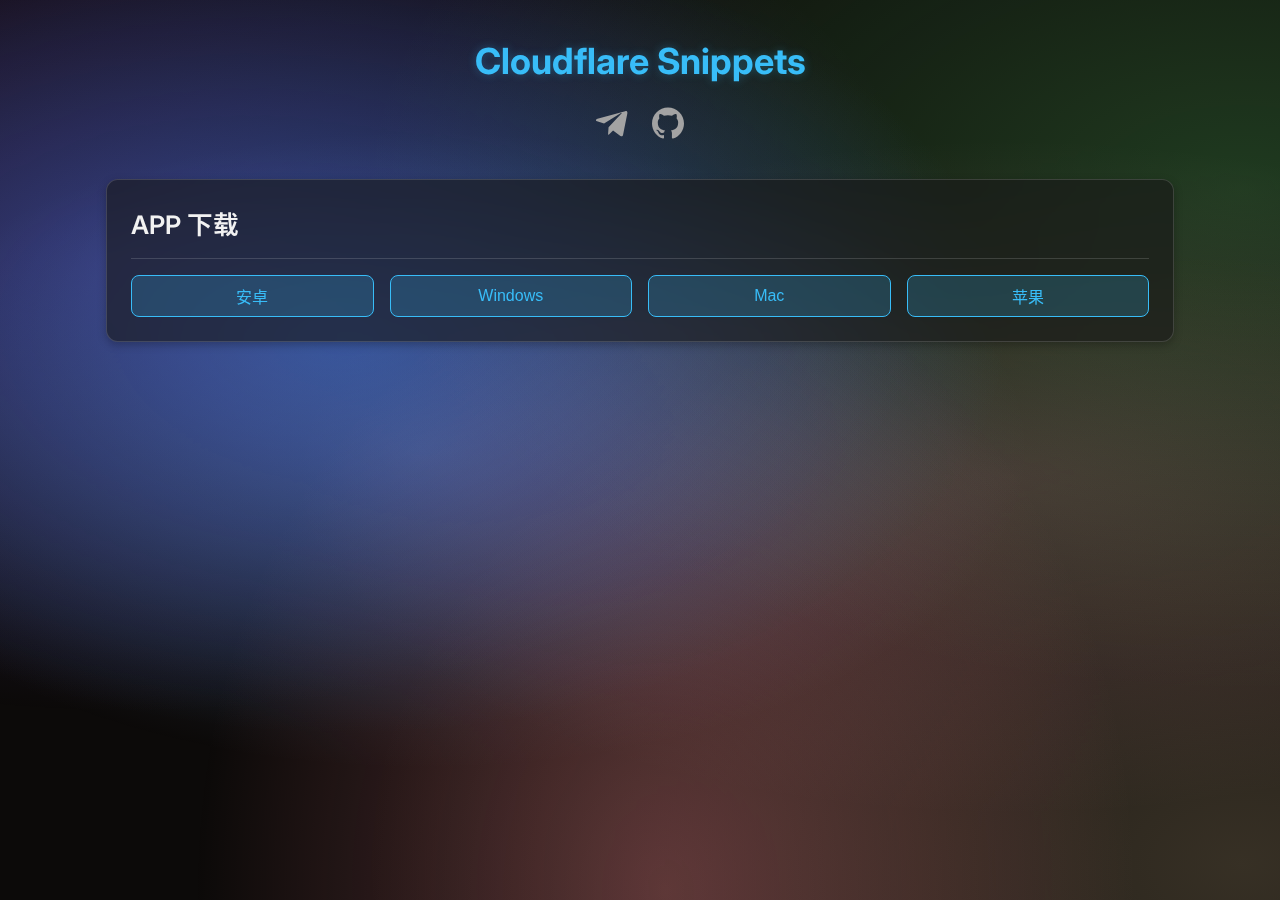
<file: ui.html>
<!DOCTYPE html>
<html lang="zh-CN">
<head>
    <meta charset="UTF-8">
    <meta name="viewport" content="width=device-width, initial-scale=1.0, maximum-scale=1.0, user-scalable=no">
    <title>Cloudflare Snippets</title>
    <link href="https://fonts.googleapis.com/css2?family=Inter:wght@400;500;600;700&family=Noto+Sans+SC:wght@400;500;700&family=Roboto+Mono:wght@400;500&display=swap" rel="stylesheet">
    <style>
        :root {
            --primary-color: #38bdf8;
            --light-bg: #0c0a09;
            --content-bg: rgba(23, 23, 23, 0.5);
            --border-color: rgba(255, 255, 255, 0.15);
            --text-color: #f2f2f2;
            --text-light: #a3a3a3;
            --font-family-sans: 'Inter', 'Noto Sans SC', sans-serif;
        }
        * { margin: 0; padding: 0; box-sizing: border-box; }
        html { font-size: 16px; }
        body { font-family: var(--font-family-sans); background-color: var(--light-bg); color: var(--text-color); line-height: 1.65; overflow-x: hidden; padding: 0; position: relative; transition: background-color .5s ease; background-size: cover; background-position: center; background-attachment: fixed; }
        body::before { content: ''; position: fixed; top: 0; left: 0; width: 100%; height: 100%; z-index: -2; background: radial-gradient(at 27% 37%, hsla(215, 98%, 61%, .4) 0px, transparent 50%), radial-gradient(at 97% 21%, hsla(125, 98%, 72%, .2) 0px, transparent 50%), radial-gradient(at 52% 99%, hsla(355, 98%, 76%, .3) 0px, transparent 50%), radial-gradient(at 10% 29%, hsla(256, 96%, 68%, .3) 0px, transparent 50%), radial-gradient(at 97% 96%, hsla(38, 60%, 74%, .2) 0px, transparent 50%), radial-gradient(at 33% 50%, hsla(222, 67%, 73%, .3) 0px, transparent 50%), radial-gradient(at 79% 53%, hsla(343, 68%, 73%, .2) 0px, transparent 50%); animation: auroraBG 20s ease-in-out infinite alternate; }
        @keyframes auroraBG { from { transform: scale(1); } to { transform: scale(1.5); } }
        .app-container { max-width: 1100px; margin: 0 auto; padding: 0 1rem; position: relative; z-index: 1; }
        header { text-align: center; margin-top: 2rem; margin-bottom: 2rem; }
        header h1 { font-size: 2.25em; color: var(--primary-color); font-weight: 700; text-shadow: 0 0 10px rgba(56, 189, 248, 0.3); }
        .card { background-color: rgba(23, 23, 23, 0.6); backdrop-filter: blur(10px); -webkit-backdrop-filter: blur(10px); border-radius: 12px; box-shadow: 0 3px 8px rgba(0, 0, 0, .25); padding: 1.5rem; margin-bottom: 1.5rem; border: 1px solid var(--border-color); }
        .section-header { display: flex; justify-content: space-between; align-items: center; margin-bottom: 1rem; padding-bottom: .75rem; border-bottom: 1px solid var(--border-color); }
        .section-header h2 { font-size: 1.6em; font-weight: 600; margin: 0; }
        .btn { display: inline-flex; align-items: center; justify-content: center; font-weight: 500; text-align: center; cursor: pointer; user-select: none; background: rgba(56, 189, 248, 0.2); border: 1px solid var(--primary-color); color: var(--primary-color); padding: .5em 1em; font-size: 1em; border-radius: 8px; transition: all .2s ease-in-out; }
        .btn:hover { background-color: var(--primary-color); color: #fff; transform: translateY(-2px); box-shadow: 0 4px 8px rgba(56, 189, 248, 0.2); }
        .app-download-buttons { display: grid; grid-template-columns: repeat(auto-fit, minmax(180px, 1fr)); gap: 1rem; }
        .app-download-buttons .btn { width: 100%; margin: 0; }
        #appModal { display: none; position: fixed; z-index: 10000; left: 0; top: 0; width: 100%; height: 100%; background-color: rgba(0, 0, 0, .6); justify-content: center; align-items: center; backdrop-filter: blur(5px); -webkit-backdrop-filter: blur(5px); }
        .app-modal-content { background-color: var(--content-bg); padding: 2rem; border: 1px solid var(--border-color); border-radius: 12px; width: 95%; max-width: 800px; max-height: 90vh; overflow-y: auto; box-shadow: 0 5px 15px rgba(0, 0, 0, .3); }
        .app-modal-header { display: flex; justify-content: space-between; align-items: center; padding-bottom: 1rem; margin-bottom: 1rem; border-bottom: 1px solid var(--border-color); }
        .app-modal-header h3 { margin: 0; color: var(--primary-color); }
        .modal-close-btn { font-size: 1.5rem; font-weight: 700; line-height: 1; color: var(--text-light); cursor: pointer; background: none; border: none; padding: 0; }
        .app-list-item { display: flex; flex-direction: column; padding: 1rem; border: 1px solid var(--border-color); border-radius: 8px; margin-bottom: 1rem; }
        .app-name { font-size: 1.1em; font-weight: 600; }
        .app-links a { display: block; color: var(--primary-color); text-decoration: none; margin-top: .5rem; word-break: break-all; }
        .app-links a:hover { text-decoration: underline; }
        .app-links span { color: var(--text-light); }
        .social-links { display: flex; justify-content: center; align-items: center; gap: 1.5rem; margin-top: 1rem; }
        .social-links a { color: var(--text-light); text-decoration: none; transition: all 0.2s ease-in-out; }
        .social-links a:hover { color: var(--primary-color); transform: scale(1.1); }
        .social-links svg { width: 32px; height: 32px; }
        @media (max-width: 768px) {
            html { font-size: 15px; }
            .app-container { padding: 0 .8rem; }
            header { margin-top: 2.5rem; margin-bottom: 1.5rem; }
        }
    </style>
</head>
<body>
    <div class="app-container">
        <header>
            <h1>Cloudflare Snippets</h1>
            <div class="social-links">
                <a href="https://t.me/crow187" target="_blank" rel="noopener noreferrer" aria-label="Telegram">
                    <!-- *** 已修复: 替换为标准的SVG路径 *** -->
                    <svg role="img" viewBox="0 0 24 24" fill="currentColor" xmlns="http://www.w3.org/2000/svg"><path d="m9.417 15.181-.397 5.584c.568 0 .814-.244 1.109-.537l2.663-2.545 5.518 4.041c1.012.564 1.725.267 1.998-.931L23.456 5.016c.346-1.623-.556-2.32-1.541-1.825L1.094 8.795c-1.611.642-1.604 1.534-.283 1.932l5.228 1.641 12.375-7.722c.577-.353 1.115-.162.679.227z"/></svg>
                </a>
                <a href="https://github.com/crow1874" target="_blank" rel="noopener noreferrer" aria-label="GitHub">
                    <svg role="img" viewBox="0 0 24 24" fill="currentColor" xmlns="http://www.w3.org/2000/svg"><path d="M12 .297c-6.63 0-12 5.373-12 12 0 5.303 3.438 9.8 8.205 11.385.6.113.82-.258.82-.577 0-.285-.01-1.04-.015-2.04-3.338.724-4.042-1.61-4.042-1.61C4.422 18.07 3.633 17.7 3.633 17.7c-1.087-.744.084-.729.084-.729 1.205.084 1.838 1.236 1.838 1.236 1.07 1.835 2.809 1.305 3.495.998.108-.776.417-1.305.76-1.605-2.665-.3-5.466-1.332-5.466-5.93 0-1.31.465-2.38 1.235-3.22-.135-.303-.54-1.523.105-3.176 0 0 1.005-.322 3.3 1.23.96-.267 1.98-.399 3-.405 1.02.006 2.04.138 3 .405 2.28-1.552 3.285-1.23 3.285-1.23.645 1.653.24 2.873.12 3.176.765.84 1.23 1.91 1.23 3.22 0 4.61-2.805 5.625-5.475 5.92.42.36.81 1.096.81 2.22 0 1.606-.015 2.896-.015 3.286 0 .315.21.69.825.57C20.565 22.092 24 17.592 24 12.297c0-6.627-5.373-12-12-12"/></svg>
                </a>
            </div>
        </header>
        <div class="card app-download-section">
            <div class="section-header">
                <h2>APP 下载</h2>
            </div>
            <div class="app-download-buttons">
                <button class="btn" data-platform="android">安卓</button>
                <button class="btn" data-platform="windows">Windows</button>
                <button class="btn" data-platform="mac">Mac</button>
                <button class="btn" data-platform="ios">苹果</button>
            </div>
        </div>
    </div>

    <div id="appModal">
        <div class="app-modal-content">
            <div class="app-modal-header">
                <h3 id="appModalTitle"></h3>
                <button class="modal-close-btn">×</button>
            </div>
            <div class="app-modal-body" id="appModalBody"></div>
        </div>
    </div>

    <script>
        document.addEventListener('DOMContentLoaded', () => {
            const appButtons = document.querySelectorAll('.app-download-section .btn');
            const appModal = document.getElementById('appModal');
            const baseUrl = window.location.origin;

            const downloadData = {
                android: [
                    { name: 'Clash Meta', repo: 'MetaCubeX/ClashMetaForAndroid', keywords: ['apk', 'universal'] },
                    { name: 'Karing', repo: 'KaringX/karing', keywords: ['apk', 'universal-release'] },
                    { name: 'Sing-Box', repo: 'SagerNet/sing-box', keywords: ['android', 'universal'] },
                    { name: 'V2rayNG', repo: '2dust/v2rayNG', keywords: ['apk', 'arm64-v8a'] }
                ],
                ios: [
                    { name: 'Shadowrocket', fixedUrl: 'https://apps.apple.com/us/app/shadowrocket/id932747118' },
                    { name: 'Sing-Box', fixedUrl: 'https://apps.apple.com/us/app/sing-box-vt/id6673731168' }
                ],
                windows: [
                    { name: 'V2rayN', fixedUrl: 'https://github.com/2dust/v2rayN/releases/download/7.12.4/v2rayN-windows-64-SelfContained.zip' },
                    { name: 'ClashN', repo: '2dust/clashN', keywords: ['clashN.zip'] }
                ],
                mac: [
                    { name: 'ClashX', fixedUrl: 'https://github.com/yichengchen/clashX/releases/download/1.118.1/ClashX.dmg' }
                ]
            };

            function getAcceleratedUrl(url) {
                if (url.includes('github.com')) {
                    return baseUrl + '/' + url.replace('://', ':/');
                }
                return url;
            }

            async function getLatestReleaseAsset(repo, keywords) {
                try {
                    const response = await fetch(getAcceleratedUrl(`https://api.github.com/repos/${repo}/releases/latest`));
                    if (!response.ok) return null;
                    const data = await response.json();
                    for (const keyword of keywords) {
                        const asset = data.assets.find(a => a.name.toLowerCase().includes(keyword.toLowerCase()));
                        if (asset) return asset.browser_download_url;
                    }
                    return data.assets[0] ? data.assets[0].browser_download_url : null;
                } catch (e) {
                    return null;
                }
            }

            async function openAppModal(platform) {
                const platformName = { android: '安卓', ios: '苹果', windows: 'Windows', mac: 'Mac' }[platform];
                appModal.querySelector('#appModalTitle').textContent = `${platformName}客户端下载`;
                const modalBody = appModal.querySelector('#appModalBody');
                modalBody.innerHTML = '<p>正在获取最新版本...</p>';
                appModal.style.display = 'flex';
                const apps = downloadData[platform];
                let content = '';
                for (const app of apps) {
                    let linksHtml = '';
                    if (app.fixedUrl) {
                        linksHtml = `<a href="${getAcceleratedUrl(app.fixedUrl)}" target="_blank" rel="noopener noreferrer">${app.fixedUrl.split('/').pop()}</a>`;
                    } else if (app.repo) {
                        const url = await getLatestReleaseAsset(app.repo, app.keywords);
                        linksHtml = url ? `<a href="${getAcceleratedUrl(url)}" target="_blank" rel="noopener noreferrer">${url.split('/').pop()}</a>` : '<span>获取失败</span>';
                    }
                    content += `<div class="app-list-item"><span class="app-name">${app.name}</span><div class="app-links">${linksHtml}</div></div>`;
                }
                modalBody.innerHTML = content;
            }

            appButtons.forEach(button => {
                button.addEventListener('click', () => openAppModal(button.dataset.platform));
            });

            if (appModal) {
                appModal.querySelector('.modal-close-btn').addEventListener('click', () => { appModal.style.display = 'none'; });
                appModal.addEventListener('click', e => { if (e.target === appModal) appModal.style.display = 'none'; });
            }
        });
    </script>
</body>
</html>
</file>
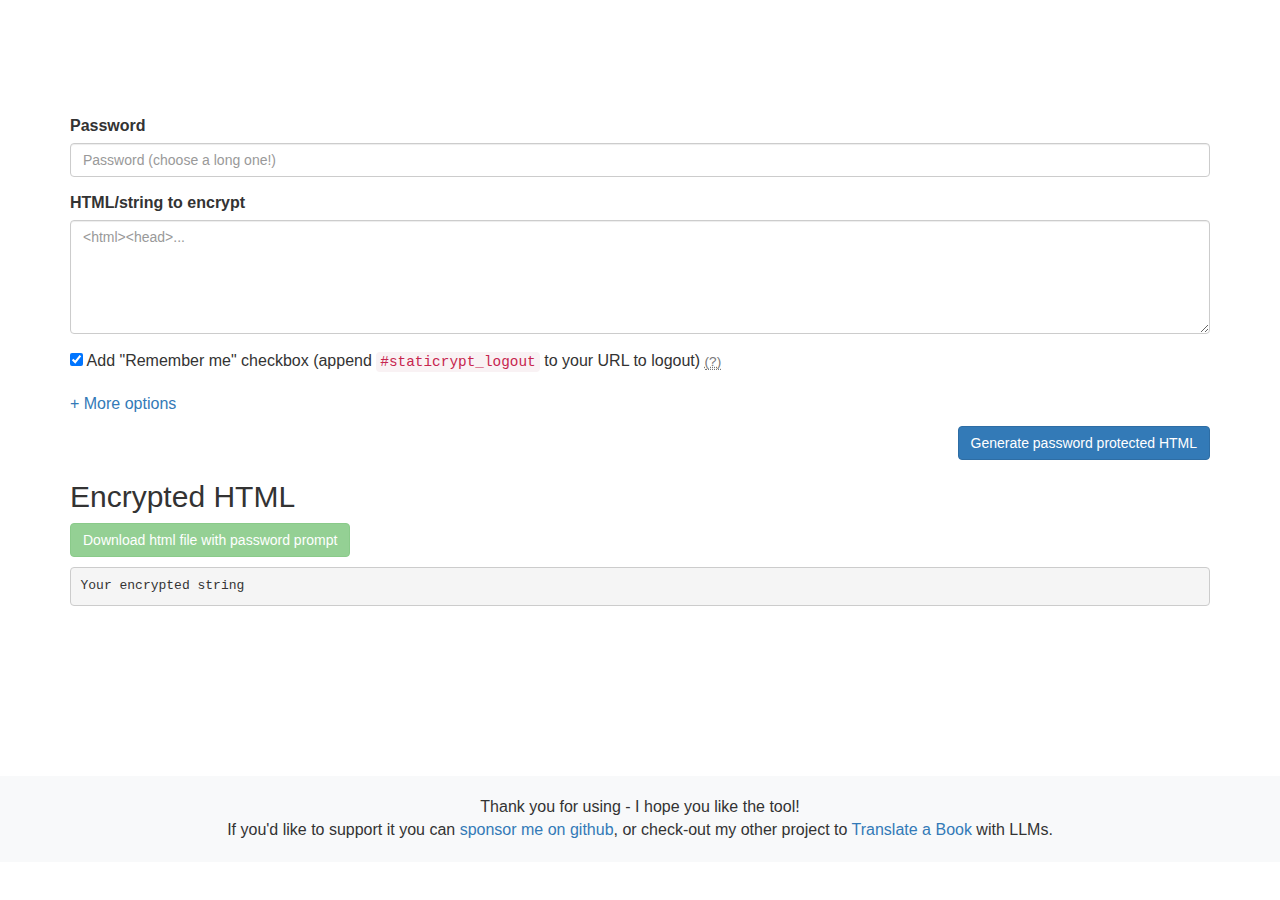
<file: example/encrypted/example.html>
<!DOCTYPE html>
<html>
    <head>
        <meta charset="utf-8" />
        <title></title>
        <meta name="description" content="" />
        <meta name="viewport" content="width=device-width, initial-scale=1" />
        <link
            rel="stylesheet"
            type="text/css"
            href="https://maxcdn.bootstrapcdn.com/bootstrap/3.3.7/css/bootstrap.min.css"
            integrity="sha384-BVYiiSIFeK1dGmJRAkycuHAHRg32OmUcww7on3RYdg4Va+PmSTsz/K68vbdEjh4u"
            crossorigin="anonymous"
        />
        <style>
            a.no-style {
                color: inherit;
                text-decoration: inherit;
            }

            body {
                font-size: 16px;
            }

            label.no-style {
                font-weight: normal;
            }

            @media screen and (-webkit-min-device-pixel-ratio: 0) {
                .staticrypt-form input[type="password"],
                input[type="text"] {
                    font-size: 16px;
                }
            }

            .footer {
                width: 100%;
                background-color: #f8f9fa;
                padding: 20px;
                text-align: center;
                margin-top: 10em;
            }
        </style>

        <link rel="canonical" href="https://translateabook.com/staticrypt/" />
    </head>

    <body>
        <div class="container">
            <div class="row">
                <div class="col-xs-12">
                    <h1>
                        <div class="pull-right">
                            <iframe
                                src="https://ghbtns.com/github-btn.html?user=robinmoisson&repo=staticrypt&type=star&size=large"
                                frameborder="0"
                                scrolling="0"
                                width="80px"
                                height="30px"
                            ></iframe>
                            <iframe
                                src="https://ghbtns.com/github-btn.html?user=robinmoisson&repo=staticrypt&type=fork&size=large"
                                frameborder="0"
                                scrolling="0"
                                width="80px"
                                height="30px"
                            ></iframe>
                        </div>
                        <br />
                        <small></small>
                    </h1>
                    <br />
                    <br />
                </div>
            </div>
            <div class="row">
                <div class="col-xs-12">
                    <form id="encrypt_form">
                        <div class="form-group">
                            <label for="password">Password</label>
                            <input
                                type="password"
                                class="form-control"
                                id="password"
                                placeholder="Password (choose a long one!)"
                            />
                        </div>

                        <div class="form-group">
                            <label for="unencrypted_html">HTML/string to encrypt</label>
                            <textarea
                                class="form-control"
                                id="unencrypted_html"
                                placeholder="<html><head>..."
                                rows="5"
                            ></textarea>
                        </div>

                        <div class="form-group">
                            <label class="no-style">
                                <input type="checkbox" id="remember" checked />
                                Add "Remember me" checkbox (append <code>#staticrypt_logout</code> to your URL to
                                logout)
                                <small>
                                    <abbr
                                        class="text-muted"
                                        title='The password will be stored in clear text in the browser's localStorage upon entry by the user. See "More options" to set the expiration (default: none)'
                                    >
                                        (?)
                                    </abbr>
                                </small>
                            </label>
                        </div>

                        <p>
                            <a href="#" id="toggle-extra-option">+ More options</a>
                        </p>
                        <div id="extra-options" class="hidden">
                            <div class="form-group">
                                <label for="template_title">Page title</label>
                                <input
                                    type="text"
                                    class="form-control"
                                    id="template_title"
                                    placeholder="Default: 'Protected Page'"
                                />
                            </div>

                            <div class="form-group">
                                <label for="template_instructions">Instructions to display the user</label>
                                <textarea
                                    class="form-control"
                                    id="template_instructions"
                                    placeholder="Default: nothing."
                                ></textarea>
                            </div>

                            <div class="form-group">
                                <label for="template_placeholder">Password input placeholder</label>
                                <input
                                    type="text"
                                    class="form-control"
                                    id="template_placeholder"
                                    placeholder="Default: 'Password'"
                                />
                            </div>

                            <div class="form-group">
                                <label for="template_remember">"Remember me" checkbox label</label>
                                <input
                                    type="text"
                                    class="form-control"
                                    id="template_remember"
                                    placeholder="Default: 'Remember me'"
                                />
                            </div>

                            <div class="form-group">
                                <label for="remember_in_days">"Remember me" expiration in days</label>
                                <input
                                    type="number"
                                    class="form-control"
                                    id="remember_in_days"
                                    step="any"
                                    placeholder="Default: 0 (no expiration)"
                                />
                                <small class="form-text text-muted">
                                    After this many days, the user will have to enter the password again. Leave empty or
                                    set to 0 for no expiration.
                                </small>
                            </div>

                            <div class="form-group">
                                <label for="template_button">Decrypt button label</label>
                                <input
                                    type="text"
                                    class="form-control"
                                    id="template_button"
                                    placeholder="Default: 'DECRYPT'"
                                />
                            </div>

                            <div class="form-group">
                                <label for="template_color_primary">Primary color (button, ...)</label>
                                <input
                                    type="text"
                                    class="form-control"
                                    id="template_color_primary"
                                    placeholder="Default: '#4CAF50'"
                                />
                            </div>

                            <div class="form-group">
                                <label for="template_color_secondary">Secondary color (background, ...)</label>
                                <input
                                    type="text"
                                    class="form-control"
                                    id="template_color_secondary"
                                    placeholder="Default: '#76B852'"
                                />
                            </div>
                        </div>

                        <button class="btn btn-primary pull-right" type="submit">
                            Generate password protected HTML
                        </button>
                    </form>
                </div>
            </div>

            <div class="row mb-5">
                <div class="col-xs-12">
                    <h2>Encrypted HTML</h2>
                    <p>
                        <a
                            class="btn btn-success download"
                            download="encrypted.html"
                            id="download-link"
                            disabled="disabled"
                            >Download html file with password prompt</a
                        >
                    </p>
                    <pre id="encrypted_html_display">Your encrypted string</pre>
                </div>
            </div>
        </div>

        <div class="footer">
            Thank you for using - I hope you like the tool!
            <br />
            If you'd like to support it you can
            <a href="https://github.com/sponsors/robinmoisson" target="_blank">sponsor me on github</a>, or check-out my
            other project to <a href="https://translateabook.com" target="_blank">Translate a Book</a> with LLMs.
        </div>

        <script id="cryptoEngine">
            window.cryptoEngine = ((function(){
  const exports = {};
  const { subtle } = crypto;

const IV_BITS = 16 * 8;
const HEX_BITS = 4;
const ENCRYPTION_ALGO = "AES-CBC";

const HexEncoder = {
    parse: function (hexString) {
        if (hexString.length % 2 !== 0) throw "Invalid hexString";
        const arrayBuffer = new Uint8Array(hexString.length / 2);

        for (let i = 0; i < hexString.length; i += 2) {
            const byteValue = parseInt(hexString.substring(i, i + 2), 16);
            if (isNaN(byteValue)) {
                throw "Invalid hexString";
            }
            arrayBuffer[i / 2] = byteValue;
        }
        return arrayBuffer;
    },
    stringify: function (bytes) {
        const hexBytes = [];

        for (let i = 0; i < bytes.length; ++i) {
            let byteString = bytes[i].toString(16);
            if (byteString.length < 2) {
                byteString = "0" + byteString;
            }
            hexBytes.push(byteString);
        }
        return hexBytes.join("");
    },
};

const UTF8Encoder = {
    parse: function (str) {
        return new TextEncoder().encode(str);
    },

    stringify: function (bytes) {
        return new TextDecoder().decode(bytes);
    },
};

async function encrypt(msg, hashedPassword) {
    const iv = crypto.getRandomValues(new Uint8Array(IV_BITS / 8));

    const key = await subtle.importKey("raw", HexEncoder.parse(hashedPassword), ENCRYPTION_ALGO, false, ["encrypt"]);

    const encrypted = await subtle.encrypt(
        {
            name: ENCRYPTION_ALGO,
            iv: iv,
        },
        key,
        UTF8Encoder.parse(msg)
    );

    return HexEncoder.stringify(iv) + HexEncoder.stringify(new Uint8Array(encrypted));
}
exports.encrypt = encrypt;

async function decrypt(encryptedMsg, hashedPassword) {
    const ivLength = IV_BITS / HEX_BITS;
    const iv = HexEncoder.parse(encryptedMsg.substring(0, ivLength));
    const encrypted = encryptedMsg.substring(ivLength);

    const key = await subtle.importKey("raw", HexEncoder.parse(hashedPassword), ENCRYPTION_ALGO, false, ["decrypt"]);

    const outBuffer = await subtle.decrypt(
        {
            name: ENCRYPTION_ALGO,
            iv: iv,
        },
        key,
        HexEncoder.parse(encrypted)
    );

    return UTF8Encoder.stringify(new Uint8Array(outBuffer));
}
exports.decrypt = decrypt;

async function hashPassword(password, salt) {
    let hashedPassword = await hashLegacyRound(password, salt);
    hashedPassword = await hashSecondRound(hashedPassword, salt);
    return hashThirdRound(hashedPassword, salt);
}
exports.hashPassword = hashPassword;

function hashLegacyRound(password, salt) {
    return pbkdf2(password, salt, 1000, "SHA-1");
}
exports.hashLegacyRound = hashLegacyRound;

function hashSecondRound(hashedPassword, salt) {
    return pbkdf2(hashedPassword, salt, 14000, "SHA-256");
}
exports.hashSecondRound = hashSecondRound;

function hashThirdRound(hashedPassword, salt) {
    return pbkdf2(hashedPassword, salt, 585000, "SHA-256");
}
exports.hashThirdRound = hashThirdRound;

async function pbkdf2(password, salt, iterations, hashAlgorithm) {
    const key = await subtle.importKey("raw", UTF8Encoder.parse(password), "PBKDF2", false, ["deriveBits"]);

    const keyBytes = await subtle.deriveBits(
        {
            name: "PBKDF2",
            hash: hashAlgorithm,
            iterations,
            salt: UTF8Encoder.parse(salt),
        },
        key,
        256
    );

    return HexEncoder.stringify(new Uint8Array(keyBytes));
}

function generateRandomSalt() {
    const bytes = crypto.getRandomValues(new Uint8Array(128 / 8));
    return HexEncoder.stringify(new Uint8Array(bytes));
}
exports.generateRandomSalt = generateRandomSalt;

async function signMessage(hashedPassword, message) {
    const key = await subtle.importKey(
        "raw",
        HexEncoder.parse(hashedPassword),
        {
            name: "HMAC",
            hash: "SHA-256",
        },
        false,
        ["sign"]
    );
    const signature = await subtle.sign("HMAC", key, UTF8Encoder.parse(message));
    return HexEncoder.stringify(new Uint8Array(signature));
}
exports.signMessage = signMessage;

function getRandomAlphanum() {
    const possibleCharacters = "abcdefghijklmnopqrstuvwxyzABCDEFGHIJKLMNOPQRSTUVWXYZ0123456789";
    let byteArray;
    let parsedInt;
    do {
        byteArray = crypto.getRandomValues(new Uint8Array(1));
        parsedInt = byteArray[0] & 0xff;
    } while (parsedInt >= 256 - (256 % possibleCharacters.length));
    const randomIndex = parsedInt % possibleCharacters.length;
    return possibleCharacters[randomIndex];
}

function generateRandomString(length) {
    let randomString = "";
    for (let i = 0; i < length; i++) {
        randomString += getRandomAlphanum();
    }
    return randomString;
}
exports.generateRandomString = generateRandomString;

  return exports;
})());
        </script>

        <script id="codec">
            window.codec = ((function(){
  const exports = {};
function init(cryptoEngine) {
    const exports = {};
    async function encode(msg, password, salt) {
        const hashedPassword = await cryptoEngine.hashPassword(password, salt);
        const encrypted = await cryptoEngine.encrypt(msg, hashedPassword);
        const hmac = await cryptoEngine.signMessage(hashedPassword, encrypted);
        return hmac + encrypted;
    }
    exports.encode = encode;

    async function encodeWithHashedPassword(msg, hashedPassword) {
        const encrypted = await cryptoEngine.encrypt(msg, hashedPassword);
        const hmac = await cryptoEngine.signMessage(hashedPassword, encrypted);
        return hmac + encrypted;
    }
    exports.encodeWithHashedPassword = encodeWithHashedPassword;

    async function decode(signedMsg, hashedPassword, salt, backwardCompatibleAttempt = 0, originalPassword = "") {
        const encryptedHMAC = signedMsg.substring(0, 64);
        const encryptedMsg = signedMsg.substring(64);
        const decryptedHMAC = await cryptoEngine.signMessage(hashedPassword, encryptedMsg);

        if (decryptedHMAC !== encryptedHMAC) {
            originalPassword = originalPassword || hashedPassword;
            if (backwardCompatibleAttempt === 0) {
                const updatedHashedPassword = await cryptoEngine.hashThirdRound(originalPassword, salt);
                return decode(signedMsg, updatedHashedPassword, salt, backwardCompatibleAttempt + 1, originalPassword);
            }
            if (backwardCompatibleAttempt === 1) {
                let updatedHashedPassword = await cryptoEngine.hashSecondRound(originalPassword, salt);
                updatedHashedPassword = await cryptoEngine.hashThirdRound(updatedHashedPassword, salt);
                return decode(signedMsg, updatedHashedPassword, salt, backwardCompatibleAttempt + 1, originalPassword);
            }
            return { success: false, message: "Signature mismatch" };
        }
        return {
            success: true,
            decoded: await cryptoEngine.decrypt(encryptedMsg, hashedPassword),
        };
    }
    exports.decode = decode;
    return exports;
}
exports.init = init;
  return exports;
})());
        </script>

        <script id="formater">
            window.formater = ((function(){
  const exports = {};
function renderTemplate(templateString, data) {
    return templateString.replace(/\/\*\[\|\s*(\w+)\s*\|]\*\/\s*0/g, function (_, key) {
        if (!data || data[key] === undefined) {
            return key;
        }
        if (typeof data[key] === "object") {
            return JSON.stringify(data[key]);
        }
        return data[key];
    });
}
exports.renderTemplate = renderTemplate;
  return exports;
})());
        </script>

        <script id="staticrypt">
            window.staticrypt = ((function(){
  const exports = {};
  const cryptoEngine = ((function(){
  const exports = {};
  const { subtle } = crypto;
const IV_BITS = 16 * 8;
const HEX_BITS = 4;
const ENCRYPTION_ALGO = "AES-CBC";
const HexEncoder = {
    parse: function (hexString) {
        if (hexString.length % 2 !== 0) throw "Invalid hexString";
        const arrayBuffer = new Uint8Array(hexString.length / 2);
        for (let i = 0; i < hexString.length; i += 2) {
            const byteValue = parseInt(hexString.substring(i, i + 2), 16);
            if (isNaN(byteValue)) {
                throw "Invalid hexString";
            }
            arrayBuffer[i / 2] = byteValue;
        }
        return arrayBuffer;
    },
    stringify: function (bytes) {
        const hexBytes = [];
        for (let i = 0; i < bytes.length; ++i) {
            let byteString = bytes[i].toString(16);
            if (byteString.length < 2) {
                byteString = "0" + byteString;
            }
            hexBytes.push(byteString);
        }
        return hexBytes.join("");
    },
};
const UTF8Encoder = {
    parse: function (str) {
        return new TextEncoder().encode(str);
    },
    stringify: function (bytes) {
        return new TextDecoder().decode(bytes);
    },
};
async function encrypt(msg, hashedPassword) {
    const iv = crypto.getRandomValues(new Uint8Array(IV_BITS / 8));
    const key = await subtle.importKey("raw", HexEncoder.parse(hashedPassword), ENCRYPTION_ALGO, false, ["encrypt"]);
    const encrypted = await subtle.encrypt(
        {
            name: ENCRYPTION_ALGO,
            iv: iv,
        },
        key,
        UTF8Encoder.parse(msg)
    );
    return HexEncoder.stringify(iv) + HexEncoder.stringify(new Uint8Array(encrypted));
}
exports.encrypt = encrypt;
async function decrypt(encryptedMsg, hashedPassword) {
    const ivLength = IV_BITS / HEX_BITS;
    const iv = HexEncoder.parse(encryptedMsg.substring(0, ivLength));
    const encrypted = encryptedMsg.substring(ivLength);
    const key = await subtle.importKey("raw", HexEncoder.parse(hashedPassword), ENCRYPTION_ALGO, false, ["decrypt"]);
    const outBuffer = await subtle.decrypt(
        {
            name: ENCRYPTION_ALGO,
            iv: iv,
        },
        key,
        HexEncoder.parse(encrypted)
    );
    return UTF8Encoder.stringify(new Uint8Array(outBuffer));
}
exports.decrypt = decrypt;
async function hashPassword(password, salt) {
    let hashedPassword = await hashLegacyRound(password, salt);
    hashedPassword = await hashSecondRound(hashedPassword, salt);
    return hashThirdRound(hashedPassword, salt);
}
exports.hashPassword = hashPassword;
function hashLegacyRound(password, salt) {
    return pbkdf2(password, salt, 1000, "SHA-1");
}
exports.hashLegacyRound = hashLegacyRound;
function hashSecondRound(hashedPassword, salt) {
    return pbkdf2(hashedPassword, salt, 14000, "SHA-256");
}
exports.hashSecondRound = hashSecondRound;
function hashThirdRound(hashedPassword, salt) {
    return pbkdf2(hashedPassword, salt, 585000, "SHA-256");
}
exports.hashThirdRound = hashThirdRound;
async function pbkdf2(password, salt, iterations, hashAlgorithm) {
    const key = await subtle.importKey("raw", UTF8Encoder.parse(password), "PBKDF2", false, ["deriveBits"]);
    const keyBytes = await subtle.deriveBits(
        {
            name: "PBKDF2",
            hash: hashAlgorithm,
            iterations,
            salt: UTF8Encoder.parse(salt),
        },
        key,
        256
    );
    return HexEncoder.stringify(new Uint8Array(keyBytes));
}
function generateRandomSalt() {
    const bytes = crypto.getRandomValues(new Uint8Array(128 / 8));
    return HexEncoder.stringify(new Uint8Array(bytes));
}
exports.generateRandomSalt = generateRandomSalt;
async function signMessage(hashedPassword, message) {
    const key = await subtle.importKey(
        "raw",
        HexEncoder.parse(hashedPassword),
        {
            name: "HMAC",
            hash: "SHA-256",
        },
        false,
        ["sign"]
    );
    const signature = await subtle.sign("HMAC", key, UTF8Encoder.parse(message));
    return HexEncoder.stringify(new Uint8Array(signature));
}
exports.signMessage = signMessage;
function getRandomAlphanum() {
    const possibleCharacters = "abcdefghijklmnopqrstuvwxyzABCDEFGHIJKLMNOPQRSTUVWXYZ0123456789";
    let byteArray;
    let parsedInt;
    do {
        byteArray = crypto.getRandomValues(new Uint8Array(1));
        parsedInt = byteArray[0] & 0xff;
    } while (parsedInt >= 256 - (256 % possibleCharacters.length));
    const randomIndex = parsedInt % possibleCharacters.length;
    return possibleCharacters[randomIndex];
}
function generateRandomString(length) {
    let randomString = "";
    for (let i = 0; i < length; i++) {
        randomString += getRandomAlphanum();
    }
    return randomString;
}
exports.generateRandomString = generateRandomString;
  return exports;
})());
const codec = ((function(){
  const exports = {};
function init(cryptoEngine) {
    const exports = {};
    async function encode(msg, password, salt) {
        const hashedPassword = await cryptoEngine.hashPassword(password, salt);
        const encrypted = await cryptoEngine.encrypt(msg, hashedPassword);
        const hmac = await cryptoEngine.signMessage(hashedPassword, encrypted);
        return hmac + encrypted;
    }
    exports.encode = encode;
    async function encodeWithHashedPassword(msg, hashedPassword) {
        const encrypted = await cryptoEngine.encrypt(msg, hashedPassword);
        const hmac = await cryptoEngine.signMessage(hashedPassword, encrypted);
        return hmac + encrypted;
    }
    exports.encodeWithHashedPassword = encodeWithHashedPassword;
    async function decode(signedMsg, hashedPassword, salt, backwardCompatibleAttempt = 0, originalPassword = "") {
        const encryptedHMAC = signedMsg.substring(0, 64);
        const encryptedMsg = signedMsg.substring(64);
        const decryptedHMAC = await cryptoEngine.signMessage(hashedPassword, encryptedMsg);
        if (decryptedHMAC !== encryptedHMAC) {
            originalPassword = originalPassword || hashedPassword;
            if (backwardCompatibleAttempt === 0) {
                const updatedHashedPassword = await cryptoEngine.hashThirdRound(originalPassword, salt);
                return decode(signedMsg, updatedHashedPassword, salt, backwardCompatibleAttempt + 1, originalPassword);
            }
            if (backwardCompatibleAttempt === 1) {
                let updatedHashedPassword = await cryptoEngine.hashSecondRound(originalPassword, salt);
                updatedHashedPassword = await cryptoEngine.hashThirdRound(updatedHashedPassword, salt);
                return decode(signedMsg, updatedHashedPassword, salt, backwardCompatibleAttempt + 1, originalPassword);
            }
            return { success: false, message: "Signature mismatch" };
        }
        return {
            success: true,
            decoded: await cryptoEngine.decrypt(encryptedMsg, hashedPassword),
        };
    }
    exports.decode = decode;
    return exports;
}
exports.init = init;
  return exports;
})());
const decode = codec.init(cryptoEngine).decode;

function init(staticryptConfig, templateConfig) {
    const exports = {};
    async function decryptAndReplaceHtml(hashedPassword) {
        const { staticryptEncryptedMsgUniqueVariableName, staticryptSaltUniqueVariableName } = staticryptConfig;
        const { replaceHtmlCallback } = templateConfig;
        const result = await decode(
            staticryptEncryptedMsgUniqueVariableName,
            hashedPassword,
            staticryptSaltUniqueVariableName
        );
        if (!result.success) {
            return false;
        }
        const plainHTML = result.decoded;
        if (typeof replaceHtmlCallback === "function") {
            replaceHtmlCallback(plainHTML);
        } else {
            document.write(plainHTML);
            document.close();
        }
        return true;
    }
    async function handleDecryptionOfPage(password, isRememberChecked) {
        const { staticryptSaltUniqueVariableName } = staticryptConfig;
        const hashedPassword = await cryptoEngine.hashPassword(password, staticryptSaltUniqueVariableName);
        return handleDecryptionOfPageFromHash(hashedPassword, isRememberChecked);
    }
    exports.handleDecryptionOfPage = handleDecryptionOfPage;

    async function handleDecryptionOfPageFromHash(hashedPassword, isRememberChecked) {
        const { isRememberEnabled, rememberDurationInDays } = staticryptConfig;
        const { rememberExpirationKey, rememberPassphraseKey } = templateConfig;
        const isDecryptionSuccessful = await decryptAndReplaceHtml(hashedPassword);
        if (!isDecryptionSuccessful) {
            return {
                isSuccessful: false,
                hashedPassword,
            };
        }
        if (isRememberEnabled && isRememberChecked) {
            window.localStorage.setItem(rememberPassphraseKey, hashedPassword);
            if (rememberDurationInDays > 0) {
                window.localStorage.setItem(
                    rememberExpirationKey,
                    (new Date().getTime() + rememberDurationInDays * 24 * 60 * 60 * 1000).toString()
                );
            }
        }
        return {
            isSuccessful: true,
            hashedPassword,
        };
    }
    exports.handleDecryptionOfPageFromHash = handleDecryptionOfPageFromHash;
    function clearLocalStorage() {
        const { clearLocalStorageCallback, rememberExpirationKey, rememberPassphraseKey } = templateConfig;
        if (typeof clearLocalStorageCallback === "function") {
            clearLocalStorageCallback();
        } else {
            localStorage.removeItem(rememberPassphraseKey);
            localStorage.removeItem(rememberExpirationKey);
        }
    }
    async function handleDecryptOnLoad() {
        let isSuccessful = await decryptOnLoadFromUrl();
        if (!isSuccessful) {
            isSuccessful = await decryptOnLoadFromRememberMe();
        }
        return { isSuccessful };
    }
    exports.handleDecryptOnLoad = handleDecryptOnLoad;
    function logoutIfNeeded() {
        const logoutKey = "staticrypt_logout";
        const queryParams = new URLSearchParams(window.location.search);
        if (queryParams.has(logoutKey)) {
            clearLocalStorage();
            return true;
        }
        const hash = window.location.hash.substring(1);
        if (hash.includes(logoutKey)) {
            clearLocalStorage();
            return true;
        }
        return false;
    }
    async function decryptOnLoadFromRememberMe() {
        const { rememberDurationInDays } = staticryptConfig;
        const { rememberExpirationKey, rememberPassphraseKey } = templateConfig;
        if (logoutIfNeeded()) {
            return false;
        }
        if (rememberDurationInDays && rememberDurationInDays > 0) {
            const expiration = localStorage.getItem(rememberExpirationKey),
                isExpired = expiration && new Date().getTime() > parseInt(expiration);
            if (isExpired) {
                clearLocalStorage();
                return false;
            }
        }
        const hashedPassword = localStorage.getItem(rememberPassphraseKey);
        if (hashedPassword) {
            const isDecryptionSuccessful = await decryptAndReplaceHtml(hashedPassword);
            if (!isDecryptionSuccessful) {
                clearLocalStorage();
                return false;
            }
            return true;
        }
        return false;
    }
    async function decryptOnLoadFromUrl() {
        const passwordKey = "staticrypt_pwd";
        const rememberMeKey = "remember_me";
        const queryParams = new URLSearchParams(window.location.search);
        const hashedPasswordQuery = queryParams.get(passwordKey);
        const rememberMeQuery = queryParams.get(rememberMeKey);
        const urlFragment = window.location.hash.substring(1);
        const hashedPasswordRegexMatch = urlFragment.match(new RegExp(passwordKey + "=([^&]*)"));
        const hashedPasswordFragment = hashedPasswordRegexMatch ? hashedPasswordRegexMatch[1] : null;
        const rememberMeFragment = urlFragment.includes(rememberMeKey);
        const hashedPassword = hashedPasswordFragment || hashedPasswordQuery;
        const rememberMe = rememberMeFragment || rememberMeQuery;
        if (hashedPassword) {
            return handleDecryptionOfPageFromHash(hashedPassword, rememberMe);
        }
        return false;
    }
    return exports;
}
exports.init = init;
  return exports;
})());
        </script>

        <script>
            const encode = codec.init(cryptoEngine).encode;
            let htmlToDownload;
            function getScriptAsString(id) {
                return document.getElementById(id).innerText.replace(/window\.\w+ = /, "");
            }
            function trackEvent(action) {
                const xhr = new XMLHttpRequest();
                xhr.open("POST", "https://zlgpaemmniviswibzuwt.supabase.co/rest/v1/rpc/increment_analytics", true);
                xhr.setRequestHeader("Content-type", "application/json; charset=UTF-8");
                xhr.setRequestHeader(
                    "apikey",
                    "eyJhbGciOiJIUzI1NiIsInR5cCI6IkpXVCJ9.eyJpc3MiOiJzdXBhYmFzZSIsInJlZiI6InpsZ3BhZW1tbml2aXN3aWJ6dXd0Iiwicm9sZSI6ImFub24iLCJpYXQiOjE2NjkxMjM0OTcsImV4cCI6MTk4NDY5OTQ5N30.wNoVDHG7F6INx-IPotMs3fL1nudfaF2qvQDgG-1PhNI"
                );
                xhr.setRequestHeader(
                    "Authorization",
                    "Bearer eyJhbGciOiJIUzI1NiIsInR5cCI6IkpXVCJ9.eyJpc3MiOiJzdXBhYmFzZSIsInJlZiI6InpsZ3BhZW1tbml2aXN3aWJ6dXd0Iiwicm9sZSI6ImFub24iLCJpYXQiOjE2NjkxMjM0OTcsImV4cCI6MTk4NDY5OTQ5N30.wNoVDHG7F6INx-IPotMs3fL1nudfaF2qvQDgG-1PhNI"
                );
                xhr.send(
                    JSON.stringify({
                        action_input: action,
                    })
                );
            }
            function setFileToDownload(data) {
                const request = new XMLHttpRequest();
                request.open("GET", "lib/password_template.html", true);
                request.onload = function () {
                    const renderedTmpl = formater.renderTemplate(request.responseText, data);
                    const downloadLink = document.querySelector("a.download");
                    downloadLink.href = "data:text/html," + encodeURIComponent(renderedTmpl);
                    downloadLink.removeAttribute("disabled");
                    htmlToDownload = renderedTmpl;
                };
                request.send();
            }
            window.onload = function () {
                trackEvent("show_index");
            };
            document.getElementById("encrypt_form").addEventListener("submit", async function (e) {
                e.preventDefault();
                trackEvent("generate_encrypted");
                const unencrypted = document.getElementById("unencrypted_html").value,
                    password = document.getElementById("password").value;
                const salt = cryptoEngine.generateRandomSalt();
                const encryptedMsg = await encode(unencrypted, password, salt);
                const templateButton = document.getElementById("template_button").value,
                    templateColorPrimary = document.getElementById("template_color_primary").value,
                    templateColorSecondary = document.getElementById("template_color_secondary").value,
                    templateInstructions = document.getElementById("template_instructions").value,
                    isRememberEnabled = document.getElementById("remember").checked,
                    templateTitle = document.getElementById("template_title").value.trim(),
                    templatePlaceholder = document.getElementById("template_placeholder").value.trim(),
                    rememberDurationInDays = document.getElementById("remember_in_days").value || 0,
                    templateRemember = document.getElementById("template_remember").value;
                const data = {
                    staticrypt_config: {
                        staticryptEncryptedMsgUniqueVariableName: encryptedMsg,
                        isRememberEnabled,
                        rememberDurationInDays,
                        staticryptSaltUniqueVariableName: salt,
                    },
                    is_remember_enabled: JSON.stringify(isRememberEnabled),
                    js_staticrypt: getScriptAsString("staticrypt"),
                    template_button: templateButton ? templateButton : "DECRYPT",
                    template_color_primary: templateColorPrimary || "#4CAF50",
                    template_color_secondary: templateColorSecondary || "#76B852",
                    template_instructions: templateInstructions || "",
                    template_placeholder: templatePlaceholder || "Password",
                    template_remember: templateRemember || "Remember me",
                    template_title: templateTitle || "Protected Page",
                };
                document.getElementById("encrypted_html_display").textContent = encryptedMsg;
                setFileToDownload(data);
            });
            document.getElementById("toggle-extra-option").addEventListener("click", function (e) {
                e.preventDefault();
                document.getElementById("extra-options").classList.toggle("hidden");
            });
            document.getElementById("download-link").addEventListener("click", function (e) {
                if (htmlToDownload) {
                    trackEvent("download_encrypted");
                }
                const isIE = navigator.userAgent.indexOf("MSIE") !== -1 || !!document.documentMode === true; 
                const isEdge = navigator.userAgent.indexOf("Edge") !== -1;
                if (htmlToDownload && (isIE || isEdge)) {
                    e.preventDefault();
                    const blobObject = new Blob([htmlToDownload]);
                    window.navigator.msSaveOrOpenBlob(blobObject, "encrypted.html");
                }
                return true;
            });
        </script>
    </body>
</html>
</file>
